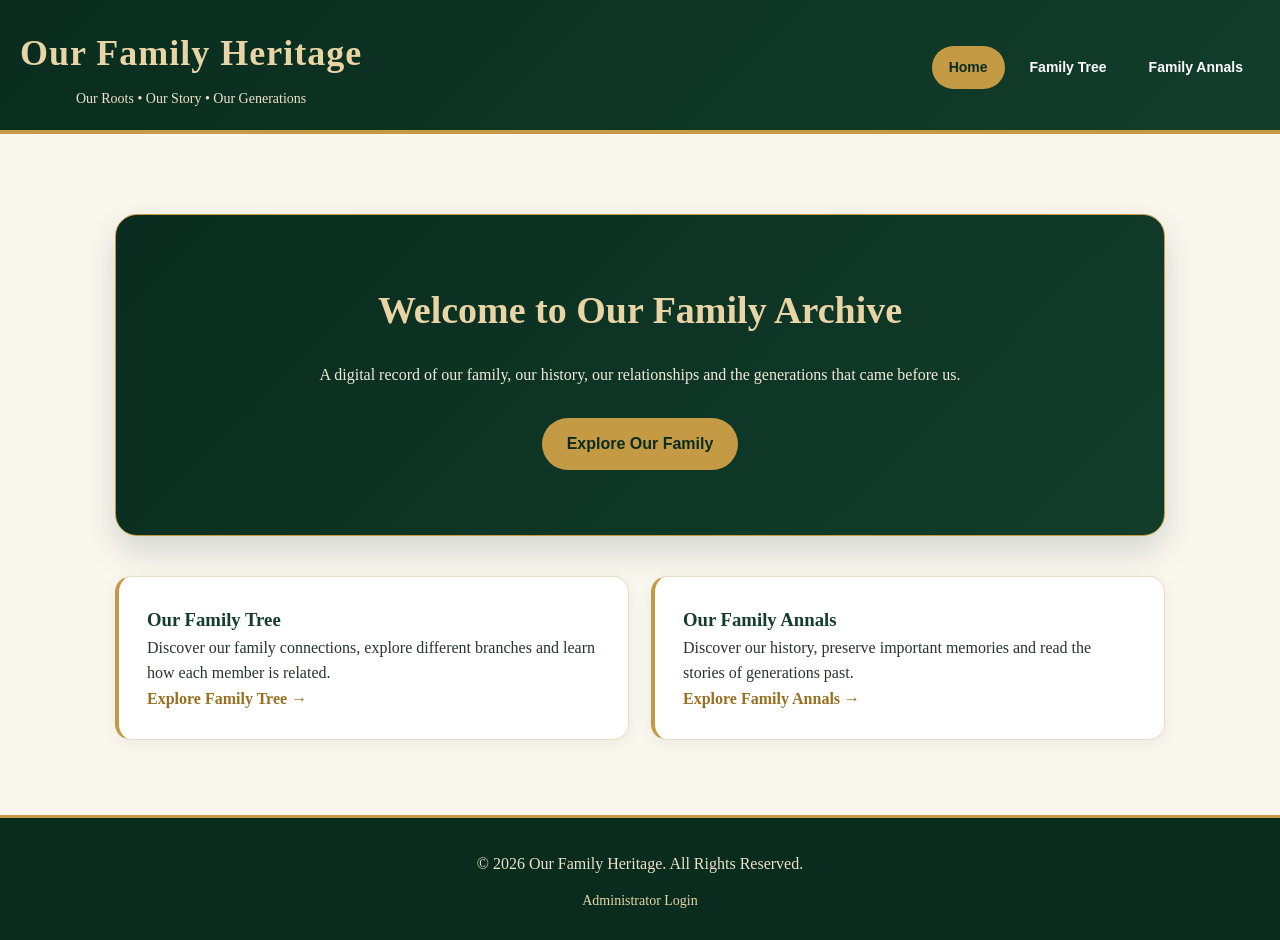
<file: index.html>
<!DOCTYPE html>
<html lang="en">

<head>
    <meta charset="UTF-8">
    <meta name="viewport" content="width=device-width, initial-scale=1.0">

    <title>Our Family Heritage</title>

<link rel="stylesheet" href="css/style.css">
</head>

<body>

    <!-- WEBSITE HEADER -->
    <header class="site-header">

        <div class="header-content">

            <div class="site-brand">
                <h1>Our Family Heritage</h1>
                <p>Our Roots • Our Story • Our Generations</p>
            </div>

            <!-- MAIN NAVIGATION -->
            <nav class="main-navigation">

                <a href="index.html" class="active">Home</a>

                <a href="family-tree.html">Family Tree</a>

                <a href="annals.html">Family Annals</a>

            </nav>

        </div>

    </header>


    <!-- MAIN CONTENT -->
    <main>

        <!-- WELCOME SECTION -->
        <section class="welcome">

            <h2>Welcome to Our Family Archive</h2>

            <p>
                A digital record of our family, our history,
                our relationships and the generations that came before us.
            </p>

            <a href="family-tree.html" class="explore-button">
                Explore Our Family
            </a>

        </section>


        <!-- WEBSITE SECTIONS -->
        <section class="home-sections">

            <div class="home-card">

                <h3>Our Family Tree</h3>

                <p>
                    Discover our family connections, explore different
                    branches and learn how each member is related.
                </p>

                <a href="family-tree.html">Explore Family Tree →</a>

            </div>


            <div class="home-card">

                <h3>Our Family Annals</h3>

                <p>
                    Discover our history, preserve important memories
                    and read the stories of generations past.
                </p>

                <a href="annals.html">Explore Family Annals →</a>

            </div>

        </section>

    </main>


    <!-- WEBSITE FOOTER -->
    <footer class="site-footer">

        <p>© 2026 Our Family Heritage. All Rights Reserved.</p>

        <a href="admin-login.html">Administrator Login</a>

    </footer>


</body>
</html>
</file>
<file: css/style.css>
*{
    box-sizing: border-box;
    margin: 0;
    padding: 0;
}

body {
    font-family: Arial, sans-serif;
    background: #f5f1e8;
    color: #2d241c;
}

header {
    background: #3b2f2f;
    color: white;
    text-align: center;
    padding: 40px 20px;
}

header h1 {
    font-size: 38px;
    margin-bottom: 10px;
}

header p {
    color: #e7c98b;
}

main {
    min-height: 70vh;
    padding: 40px 20px;
}

.welcome {
    max-width: 800px;
    margin: 40px auto;
    background: white;
    padding: 50px 30px;
    text-align: center;
    border-radius: 20px;
    box-shadow: 0 10px 30px rgba(0,0,0,0.12);
}

.welcome h2 {
    font-size: 30px;
    margin-bottom: 20px;
}

.welcome p {
    line-height: 1.7;
    margin-bottom: 30px;
}

button {
    background: #b8860b;
    color: white;
    border: none;
    padding: 14px 28px;
    border-radius: 30px;
    font-size: 16px;
    cursor: pointer;
}

button:hover {
    background: #8f6808;
}

footer {
    background: #3b2f2f;
    color: white;
    text-align: center;
    padding: 20px;
}
/* =========================================
   FAMILY TREE
========================================= */

.family-tree-section {
    max-width: 1400px;
    margin: 0 auto;
    text-align: center;
}

.tree-intro {
    max-width: 700px;
    margin: 10px auto 40px;
    line-height: 1.7;
}


/* Main tree */

.family-tree {
    width: 100%;
    padding: 20px;
}


/* Central couple */

.central-couple {
    display: flex;
    justify-content: center;
    align-items: center;
    gap: 20px;
    flex-wrap: wrap;
}


.marriage-symbol {
    font-size: 32px;
    padding: 10px;
}


/* Connector */

.main-connector {
    width: 3px;
    height: 50px;
    background: #b8860b;
    margin: 0 auto;
}


/* Generation title */

.generation-title {
    font-size: 25px;
    margin: 20px 0 30px;
    color: #3b2f2f;
}


/* Children */

.children-grid {
    display: grid;
    grid-template-columns:
        repeat(auto-fit, minmax(220px, 1fr));

    gap: 25px;

    max-width: 1200px;

    margin: 0 auto;
}


/* =========================================
   PREMIUM FAMILY MEMBER CARDS
========================================= */

.member-card {
    position: relative;
    box-sizing: border-box;

    width: 100%;
    padding: 22px 16px;

    background: linear-gradient(
        160deg,
        #ffffff 0%,
        #fbf8f0 100%
    );

    border: 1px solid #e7dcc3;
    border-radius: 20px;

    box-shadow:
        0 5px 15px rgba(45, 36, 28, 0.07),
        0 1px 3px rgba(45, 36, 28, 0.04);

    text-align: center;

    transition:
        transform 0.25s ease,
        box-shadow 0.25s ease,
        border-color 0.25s ease;

    cursor: pointer;
    overflow-wrap: anywhere;
}

.member-card:hover {
    transform: translateY(-4px);

    border-color: #b8860b;

    box-shadow:
        0 12px 28px rgba(45, 36, 28, 0.13),
        0 3px 8px rgba(184, 134, 11, 0.10);
}

.member-card:active {
    transform: scale(0.98);
}


/* =========================================
   MEMBER PHOTOGRAPHS
========================================= */

.member-photo {
    width: 100px;
    height: 100px;

    margin: 0 auto 16px;

    padding: 4px;
    box-sizing: border-box;

    border: 2px solid #c7a451;
    border-radius: 50%;

    overflow: hidden;

    background: #eee7d7;

    display: flex;
    align-items: center;
    justify-content: center;

    box-shadow:
        0 3px 10px rgba(45, 36, 28, 0.10);
}

.member-photo img {
    display: block;

    width: 100%;
    height: 100%;

    object-fit: cover;

    border-radius: 50%;
}

.member-photo-placeholder {
    display: flex;
    align-items: center;
    justify-content: center;

    width: 100%;
    height: 100%;

    border-radius: 50%;

    background: linear-gradient(
        145deg,
        #f4ead0,
        #e6d3a5
    );

    color: #75540a;

    font-size: 27px;
    font-weight: 700;
}


/* =========================================
   MEMBER INFORMATION
========================================= */

.member-info h4 {
    margin: 0 0 10px;

    color: #2d241c;

    font-size: 17px;
    font-weight: 700;
    line-height: 1.5;

    overflow-wrap: anywhere;
}

.member-relationship {
    margin: 0 0 12px;

    color: #746b5d;

    font-size: 12px;
    line-height: 1.6;
}

.member-status {
    display: inline-block;

    padding: 6px 13px;

    border: 1px solid #c7dfc9;
    border-radius: 30px;

    background: #edf7ee;
    color: #286b36;

    font-size: 11px;
    font-weight: 700;
    letter-spacing: 0.3px;
}


/* =========================================
   DECEASED FAMILY MEMBERS
========================================= */

.member-card.deceased {
    border-color: #d6cfc2;

    background: linear-gradient(
        160deg,
        #ffffff 0%,
        #f3f0e9 100%
    );
}

.member-card.deceased .member-status {
    background: #eeece8;
    color: #625c53;
    border-color: #d9d4ca;
}

.member-card.deceased .member-photo {
    border-color: #b7aa91;
}


/* =========================================
   DESCENDANT CARD ADJUSTMENTS
========================================= */

.grandchildren-container .member-card {
    padding: 18px 12px;
    border-radius: 16px;
}

.grandchildren-container .member-photo {
    width: 78px;
    height: 78px;

    margin-bottom: 12px;
}

.grandchildren-container .member-info h4 {
    font-size: 15px;
}

.grandchildren-container .member-relationship {
    font-size: 11px;
}


/* =========================================
   MOBILE FAMILY TREE
========================================= */

@media (max-width: 600px) {

    .family-tree {
        padding: 10px;
        box-sizing: border-box;
    }

    .central-couple {
        flex-direction: column;
        align-items: center;
        gap: 15px;
    }

    .marriage-symbol {
        font-size: 26px;
    }

    .children-grid {
        grid-template-columns: 1fr;
        gap: 18px;
    }

    .member-card {
        width: 100%;
        max-width: 320px;

        margin: 0 auto;
        padding: 20px 14px;

        border-radius: 18px;
    }

    .member-card:hover {
        transform: none;
    }

    .member-photo {
        width: 90px;
        height: 90px;
    }

    .member-info h4 {
        font-size: 16px;
    }

    .grandchildren-container {
        grid-template-columns:
            repeat(auto-fit, minmax(145px, 1fr));

        gap: 12px;
        padding-top: 16px;
    }

    .grandchildren-container .member-card {
        max-width: none;
        padding: 15px 10px;
    }

    .grandchildren-container .member-photo {
        width: 68px;
        height: 68px;
    }

    .grandchildren-container .member-info h4 {
        font-size: 14px;
    }
}


/* Respect visitors who prefer reduced animation. */
@media (prefers-reduced-motion: reduce) {

    .member-card {
        transition: none;
    }

    .member-card:hover,
    .member-card:active {
        transform: none;
    }
}
/* =========================================
   EXPANDABLE FAMILY BRANCHES
========================================= */

.child-wrapper {
    display: flex;
    flex-direction: column;
    align-items: center;
}


.expand-family-button {
    margin-top: 12px;

    background: #3b2f2f;

    color: white;

    border: none;

    padding: 9px 16px;

    border-radius: 20px;

    font-size: 13px;

    cursor: pointer;
}


.expand-family-button:hover {
    background: #8f6808;
}


/* =========================================
   RESPONSIVE FAMILY DESCENDANT BRANCHES
========================================= */

.grandchildren-container {
    display: grid;

    /* Arrange siblings side by side when space allows. */
    grid-template-columns:
        repeat(auto-fit, minmax(min(100%, 180px), 1fr));

    gap: 20px;

    width: 100%;
    max-width: 1100px;

    margin: 25px auto 0;
    padding: 25px 10px 10px;

    box-sizing: border-box;

    border-top: 2px solid #e7c98b;
    position: relative;
}

/* Keep each descendant branch neatly organized. */
.grandchildren-container > .child-wrapper {
    min-width: 0;
    width: 100%;
    box-sizing: border-box;
}

/* Prevent descendant cards from overflowing their columns. */
.grandchildren-container .member-card {
    width: 100%;
    min-width: 0;
    box-sizing: border-box;
}

/* Make the layout comfortable on mobile phones. */
@media (max-width: 600px) {
    .grandchildren-container {
        grid-template-columns:
            repeat(2, minmax(0, 1fr));

        gap: 12px;

        padding: 20px 4px 8px;
    }
}

/* Use one column on particularly narrow screens. */
@media (max-width: 340px) {
    .grandchildren-container {
        grid-template-columns: 1fr;
    }
}


.grandchildren-container .member-card {
    padding: 15px;
}


.grandchildren-container .member-photo {
    width: 75px;
    height: 75px;
}


.grandchildren-container .member-info h4 {
    font-size: 15px;
    }
/* =========================================
   MEMBER BIOGRAPHY POPUP
========================================= */

.member-modal {
    display: none;

    position: fixed;

    z-index: 9999;

    left: 0;
    top: 0;

    width: 100%;
    height: 100%;

    background: rgba(0, 0, 0, 0.75);

    padding: 20px;

    align-items: center;
    justify-content: center;
}


.member-modal-content {
    position: relative;

    background: #fff;

    width: 100%;
    max-width: 500px;

    max-height: 90vh;

    overflow-y: auto;

    border-radius: 25px;

    padding: 35px 25px;

    text-align: center;

    box-shadow:
        0 20px 60px rgba(0, 0, 0, 0.3);

    animation:
        memberModalOpen 0.3s ease;
}


@keyframes memberModalOpen {

    from {
        opacity: 0;
        transform: translateY(30px) scale(0.95);
    }

    to {
        opacity: 1;
        transform: translateY(0) scale(1);
    }

}


/* Close button */

.close-member-modal {

    position: absolute;

    top: 12px;
    right: 15px;

    width: 40px;
    height: 40px;

    border-radius: 50%;

    border: none;

    background: #3b2f2f;

    color: white;

    font-size: 28px;

    line-height: 1;

    cursor: pointer;
}


.close-member-modal:hover {
    background: #b8860b;
}


/* Modal photo */

.modal-member-photo {

    width: 150px;
    height: 150px;

    margin: 0 auto 20px;

    border-radius: 50%;

    overflow: hidden;

    background: #eee7d7;

    border: 5px solid #e7c98b;

    display: flex;

    align-items: center;

    justify-content: center;
}


.modal-member-photo img {

    width: 100%;
    height: 100%;

    object-fit: cover;
}


.modal-member-placeholder {

    font-size: 45px;

    font-weight: bold;

    color: #8f6808;
}


/* Modal name */

.modal-member-name {

    font-size: 28px;

    color: #2d241c;

    margin-bottom: 10px;
}


/* Modal relationship */

.modal-member-relationship {

    color: #8f6808;

    font-weight: bold;

    margin-bottom: 15px;
}


/* Modal status */

.modal-member-status {

    display: inline-block;

    padding: 7px 15px;

    border-radius: 20px;

    background: #e8f5e9;

    color: #2e7d32;

    font-size: 13px;

    margin-bottom: 20px;
}


.modal-member-status.deceased {

    background: #eee;

    color: #666;
}


/* Biography */

.modal-member-biography {

    text-align: left;

    line-height: 1.8;

    color: #444;

    border-top: 1px solid #eee;

    padding-top: 20px;

    margin-top: 10px;
}


.modal-member-biography-title {

    font-size: 18px;

    color: #3b2f2f;

    margin-bottom: 10px;
}


/* Mobile */

@media (max-width: 600px) {

    .member-modal {
        padding: 15px;
    }

    .member-modal-content {
        padding: 30px 20px;
        max-height: 92vh;
    }

    .modal-member-photo {
        width: 125px;
        height: 125px;
    }

    .modal-member-name {
        font-size: 23px;
    }

}
/* ================================= */
/* RELATIONSHIP MANAGEMENT */
/* ================================= */

.relationship-form {
    background: #f8f5ed;
    padding: 20px;
    border-radius: 15px;
    margin-top: 20px;
}

.relationship-form h3,
.relationship-list-section h3 {
    color: #3b2f2f;
    margin-bottom: 15px;
}

.relationship-form label {
    display: block;
    margin-top: 12px;
    margin-bottom: 6px;
    font-weight: bold;
}

.relationship-form select {
    width: 100%;
    padding: 12px;
    border: 1px solid #ddd;
    border-radius: 8px;
    background: white;
    font-size: 15px;
}

.relationship-list-section {
    margin-top: 25px;
}

/* Scrollable relationship list */

#relationshipsList {
    max-height: 420px;
    overflow-y: auto;
    padding: 5px;
    background: #f8f5ed;
    border-radius: 12px;
}

/* Individual relationship */

.relationship-row {
    display: flex;
    align-items: center;
    justify-content: space-between;
    gap: 15px;
    background: white;
    padding: 12px 15px;
    margin-bottom: 8px;
    border-radius: 10px;
    box-shadow: 0 2px 8px rgba(0,0,0,0.06);
}

.relationship-info {
    display: flex;
    align-items: center;
    flex-wrap: wrap;
    gap: 8px;
    font-size: 14px;
}

.relationship-info strong {
    color: #3b2f2f;
}

.relationship-info span {
    color: #b8860b;
    font-weight: bold;
}

.delete-relationship-button {
    flex-shrink: 0;
    padding: 7px 12px;
    font-size: 13px;
}


/* Mobile */

@media (max-width: 600px) {

    .relationship-row {
        align-items: flex-start;
        flex-direction: column;
    }

    .relationship-info {
        display: block;
        line-height: 1.7;
    }

    .delete-relationship-button {
        width: 100%;
    }

}
/* =========================================
   COMPACT FAMILY MEMBER LIST
   ========================================= */

#membersList {
    display: flex;
    flex-direction: column;
    gap: 10px;
    margin-top: 20px;
}


/* MEMBER ROW */

.member-card {
    display: flex;
    align-items: center;
    gap: 15px;

    background: white;

    padding: 10px 14px;

    border-radius: 12px;

    box-shadow: 0 2px 8px rgba(0, 0, 0, 0.06);

    transition: transform 0.2s ease,
                box-shadow 0.2s ease;
}


.member-card:hover {
    transform: translateY(-2px);

    box-shadow:
        0 5px 15px rgba(0, 0, 0, 0.10);
}


/* PHOTO */

.member-card-photo,
.member-card-initials {

    width: 55px;
    height: 55px;

    min-width: 55px;

    border-radius: 50%;

    object-fit: cover;

    display: flex;

    align-items: center;
    justify-content: center;

    background: #f5f1e8;

    color: #b8860b;

    font-size: 20px;

    font-weight: bold;
}


/* MEMBER INFORMATION */

.member-card-content {

    flex: 1;

    min-width: 0;
}


.member-card h3 {

    margin: 0 0 4px;

    color: #3b2f2f;

    font-size: 16px;

    white-space: nowrap;

    overflow: hidden;

    text-overflow: ellipsis;
}


.member-card-info {

    margin: 0;

    color: #777;

    font-size: 13px;

    line-height: 1.4;
}


/* STATUS */

.member-status {

    display: inline-block;

    padding: 3px 8px;

    border-radius: 20px;

    font-size: 11px;

    font-weight: bold;

    margin-top: 4px;

    background: #f5f1e8;

    color: #8f6808;
}


/* BUTTONS */

.member-card-actions {

    display: flex;

    gap: 6px;

    flex-shrink: 0;
}


.member-card-actions button {

    padding: 7px 11px;

    border-radius: 7px;

    font-size: 12px;

    margin: 0;
}


/* MOBILE */

@media (max-width: 600px) {

    .member-card {

        gap: 10px;

        padding: 9px 10px;

    }


    .member-card-photo,
    .member-card-initials {

        width: 48px;

        height: 48px;

        min-width: 48px;

        font-size: 17px;

    }


    .member-card h3 {

        font-size: 14px;

    }


    .member-card-info {

        font-size: 12px;

    }


    .member-card-actions {

        flex-direction: column;

        gap: 4px;

    }


    .member-card-actions button {

        padding: 5px 8px;

        font-size: 11px;

    }

}
/* ================================= */
/* COMPACT FAMILY MEMBERS LIST */
/* ================================= */

/* Scrollable members list */

#membersList {
    max-height: 420px;
    overflow-y: auto;
    padding: 5px;
    background: #f8f5ed;
    border-radius: 12px;
    display: flex;
    flex-direction: column;
    gap: 0;
}

/* Individual member row */

.member-card {
    display: flex;
    align-items: center;
    justify-content: space-between;
    gap: 15px;
    background: white;
    padding: 12px 15px;
    margin-bottom: 8px;
    border-radius: 10px;
    box-shadow: 0 2px 8px rgba(0,0,0,0.06);
}

/* Member information */

.member-card-content {
    flex: 1;
    min-width: 0;
}

.member-card h3 {
    color: #3b2f2f;
    font-size: 14px;
    margin: 0 0 5px;
}

.member-card-info {
    color: #666;
    font-size: 13px;
    line-height: 1.6;
    margin: 0;
}

/* Small member photo */

.member-card-photo,
.member-card-initials {
    width: 42px;
    height: 42px;
    min-width: 42px;
    border-radius: 50%;
    object-fit: cover;
}

.member-card-initials {
    display: flex;
    align-items: center;
    justify-content: center;
    background: #f5f1e8;
    color: #b8860b;
    font-size: 15px;
    font-weight: bold;
}

/* Edit and Delete buttons */

.member-card-actions {
    display: flex;
    align-items: center;
    gap: 6px;
    flex-shrink: 0;
}

.member-card-actions button {
    padding: 7px 10px;
    font-size: 12px;
    border-radius: 7px;
    margin: 0;
}

/* Mobile layout */

@media (max-width: 600px) {
    .member-card {
        gap: 8px;
        padding: 10px;
    }

    .member-card-photo,
    .member-card-initials {
        width: 36px;
        height: 36px;
        min-width: 36px;
    }

    .member-card h3 {
        font-size: 13px;
        overflow-wrap: anywhere;
    }

    .member-card-info {
        font-size: 12px;
    }

    .member-card-actions {
        flex-direction: column;
        align-items: stretch;
        gap: 4px;
    }

    .member-card-actions button {
        padding: 6px 8px;
        font-size: 11px;
    }
}
/* ================================= */
/* COMPACT ADMIN MEMBER LIST */
/* ================================= */

#membersList {
    max-height: 420px;
    overflow-y: auto;
    padding: 5px;
    background: #f8f5ed;
    border-radius: 12px;
}


/* MEMBER ROW */

.admin-member-row {
    display: flex;
    align-items: center;
    justify-content: space-between;
    gap: 15px;

    background: white;

    padding: 10px 15px;

    margin-bottom: 8px;

    border-radius: 10px;

    box-shadow: 0 2px 8px rgba(0,0,0,0.06);
}


/* PHOTO */

.admin-member-photo {
    flex-shrink: 0;
}


.admin-member-photo img,
.admin-member-placeholder {
    width: 48px;
    height: 48px;

    border-radius: 50%;

    object-fit: cover;
}


.admin-member-placeholder {
    display: flex;

    align-items: center;
    justify-content: center;

    background: #f5f1e8;

    color: #b8860b;

    font-weight: bold;

    font-size: 16px;
}


/* INFORMATION */

.admin-member-info {
    flex: 1;
    min-width: 0;
}


.admin-member-info h3 {
    margin: 0 0 3px;

    color: #3b2f2f;

    font-size: 15px;
}


.admin-member-info p {
    margin: 0;

    color: #777;

    font-size: 12px;
}


/* STATUS */

.admin-member-status {
    display: inline-block;

    margin-top: 3px;

    padding: 2px 7px;

    border-radius: 20px;

    background: #f5f1e8;

    color: #8f6808;

    font-size: 10px;

    font-weight: bold;
}


.admin-member-status.deceased {
    background: #eee;

    color: #777;
}


/* BUTTONS */

.admin-member-actions {
    display: flex;

    gap: 6px;

    flex-shrink: 0;
}


.admin-member-actions button {
    padding: 6px 10px;

    border-radius: 7px;

    font-size: 12px;
}


/* MOBILE */

@media (max-width: 600px) {

    .admin-member-row {
        gap: 8px;

        padding: 9px 10px;
    }


    .admin-member-photo img,
    .admin-member-placeholder {
        width: 40px;

        height: 40px;
    }


    .admin-member-info h3 {
        font-size: 13px;
    }


    .admin-member-info p {
        font-size: 11px;
    }


    .admin-member-actions {
        flex-direction: column;

        gap: 4px;
    }


    .admin-member-actions button {
        padding: 5px 8px;

        font-size: 11px;
    }

}
/* ================================= */
/* ADMIN MEMBER VIEW MODAL */
/* ================================= */

.admin-member-view-modal {
    position: fixed;

    top: 0;
    left: 0;

    width: 100%;
    height: 100%;

    background: rgba(0, 0, 0, 0.65);

    display: flex;

    align-items: center;
    justify-content: center;

    padding: 20px;

    z-index: 9999;

    overflow-y: auto;
}


/* POPUP CARD */

.admin-member-view-content {
    position: relative;

    width: 100%;
    max-width: 500px;

    max-height: 90vh;

    overflow-y: auto;

    background: white;

    border-radius: 20px;

    padding: 25px;

    text-align: center;

    box-shadow:
        0 15px 50px rgba(0, 0, 0, 0.25);

    animation:
        adminModalAppear 0.2s ease;
}


/* CLOSE BUTTON */

.admin-member-view-close {
    position: absolute;

    top: 10px;
    right: 12px;

    width: 38px;
    height: 38px;

    border-radius: 50%;

    border: none;

    background: #3b2f2f;

    color: white;

    font-size: 24px;

    line-height: 1;

    cursor: pointer;

    padding: 0;
}


/* PHOTO */

.admin-view-member-photo {
    width: 130px;
    height: 130px;

    border-radius: 50%;

    object-fit: cover;

    display: block;

    margin: 10px auto 15px;
}


.admin-view-member-placeholder {
    width: 130px;
    height: 130px;

    border-radius: 50%;

    background: #f5f1e8;

    color: #b8860b;

    display: flex;

    align-items: center;
    justify-content: center;

    margin: 10px auto 15px;

    font-size: 40px;

    font-weight: bold;
}


/* NAME */

.admin-member-view-content h2 {
    color: #3b2f2f;

    font-size: 24px;

    margin: 5px 0 10px;
}


/* STATUS */

.admin-member-view-status {
    display: inline-block;

    padding: 5px 12px;

    border-radius: 20px;

    background: #f5f1e8;

    color: #8f6808;

    font-size: 12px;

    font-weight: bold;

    margin-bottom: 15px;
}


/* DETAILS */

.admin-member-view-details {
    background: #f8f5ed;

    border-radius: 12px;

    padding: 15px;

    text-align: left;

    margin-top: 10px;
}


.admin-member-view-details p {
    margin: 8px 0;

    color: #555;

    font-size: 14px;

    line-height: 1.6;
}


.admin-member-view-details strong {
    color: #3b2f2f;
}


/* BIOGRAPHY */

.admin-member-biography {
    margin-top: 15px;

    padding-top: 15px;

    border-top: 1px solid #ddd;
}


.admin-member-biography strong {
    display: block;

    margin-bottom: 6px;

    color: #3b2f2f;
}


/* ANIMATION */

@keyframes adminModalAppear {

    from {
        opacity: 0;
        transform: translateY(15px) scale(0.97);
    }

    to {
        opacity: 1;
        transform: translateY(0) scale(1);
    }

}


/* MOBILE */

@media (max-width: 600px) {

    .admin-member-view-modal {
        padding: 12px;
    }

    .admin-member-view-content {
        padding: 20px 15px;

        max-height: 92vh;
    }

    .admin-view-member-photo,
    .admin-view-member-placeholder {
        width: 105px;
        height: 105px;
    }

    .admin-member-view-content h2 {
        font-size: 20px;
    }

    }
/* ================================= */
/* FULLSCREEN MEMBER PHOTO */
/* ================================= */

.admin-photo-fullscreen {
    position: fixed;

    top: 0;
    left: 0;

    width: 100%;
    height: 100%;

    background: rgba(0, 0, 0, 0.92);

    display: flex;

    align-items: center;
    justify-content: center;

    padding: 20px;

    z-index: 10000;

    cursor: pointer;
}

.admin-photo-fullscreen img {
    max-width: 95%;
    max-height: 90vh;

    width: auto;
    height: auto;

    object-fit: contain;

    border-radius: 12px;

    box-shadow:
        0 10px 40px rgba(0, 0, 0, 0.5);
}
/* ================================= */
/* FAMILY RELATIONSHIP INFO */
/* ================================= */

.member-family-info {
    background: white;

    border-radius: 10px;

    padding: 10px 12px;

    margin-bottom: 12px;

    border-left: 4px solid #b8860b;
}

.member-family-info strong {
    display: block;

    color: #3b2f2f;

    font-size: 14px;

    margin-bottom: 6px;
}

.member-family-info p {
    margin: 4px 0;

    color: #555;

    font-size: 13px;
}
/* ================================= */
/* CLICKABLE FAMILY MEMBERS */
/* ================================= */

.member-family-link {
    display: block;
    width: 100%;
    padding: 7px 9px;
    margin: 3px 0;
    border: none;
    background: #f8f5ed;
    color: #8f6808;
    text-align: left;
    border-radius: 7px;
    font-size: 13px;
    cursor: pointer;
}

.member-family-link:hover {
    background: #f5f1e8;
}
/* ================================= */
/* HOW AM I RELATED BUTTON */
/* ================================= */

.find-relationship-button {
    display: block;
    width: 100%;
    margin-bottom: 15px;
    padding: 11px 15px;
    border: none;
    border-radius: 10px;
    background: #3b2f2f;
    color: white;
    font-size: 14px;
    font-weight: bold;
    cursor: pointer;
}

.find-relationship-button:hover {
    background: #8f6808;
}
/* ================================= */
/* FAMILY RELATIONSHIP RESULT */
/* ================================= */

.relationship-result-modal {
    position: fixed;
    inset: 0;
    background: rgba(0, 0, 0, 0.65);
    display: flex;
    align-items: center;
    justify-content: center;
    padding: 20px;
    z-index: 10001;
}

.relationship-result-card {
    position: relative;
    width: 100%;
    max-width: 500px;
    max-height: 90vh;
    overflow-y: auto;
    background: white;
    border-radius: 20px;
    padding: 30px 20px;
    text-align: center;
    box-shadow: 0 15px 50px rgba(0, 0, 0, 0.25);
    animation: relationshipAppear 0.25s ease;
}

.relationship-result-close {
    position: absolute;
    top: 10px;
    right: 12px;
    width: 38px;
    height: 38px;
    border: none;
    border-radius: 50%;
    background: #3b2f2f;
    color: white;
    font-size: 24px;
    cursor: pointer;
}

.relationship-result-card h2 {
    color: #3b2f2f;
    margin-bottom: 10px;
}

.relationship-result-intro {
    color: #777;
    margin-bottom: 5px;
}

.relationship-result-card h3 {
    color: #b8860b;
    margin-bottom: 20px;
}

.relationship-path {
    background: #f8f5ed;
    border-radius: 14px;
    padding: 18px;
    text-align: left;
    line-height: 1.8;
}

@keyframes relationshipAppear {
    from {
        opacity: 0;
        transform: scale(0.96) translateY(10px);
    }

    to {
        opacity: 1;
        transform: scale(1) translateY(0);
    }
}

@media (max-width: 600px) {

    .relationship-result-modal {
        padding: 12px;
    }

    .relationship-result-card {
        padding: 25px 15px;
        max-height: 92vh;
    }

    .relationship-result-card h2 {
        font-size: 20px;
    }
}
.relationship-path-person {
    display: flex;
    align-items: center;
    gap: 10px;
    background: white;
    padding: 10px 12px;
    margin-bottom: 8px;
    border-radius: 10px;
    border-left: 4px solid #b8860b;
}

.relationship-path-label {
    min-width: 70px;
    padding: 4px 8px;
    border-radius: 20px;
    background: #f5f1e8;
    color: #8f6808;
    font-size: 11px;
    font-weight: bold;
    text-align: center;
}

.relationship-path-person strong {
    color: #3b2f2f;
    font-size: 14px;
}
/* =========================================
   FAMILY TREE — ENHANCED HERITAGE DESIGN
   ========================================= */

/* Main tree area */

.family-tree {
    position: relative;
    padding: 35px 20px 50px;
    max-width: 1400px;
    margin: 0 auto;
}


/* =========================================
   FOUNDING COUPLE
   ========================================= */

.family-tree .central-couple {
    position: relative;
    display: flex;
    align-items: center;
    justify-content: center;
    gap: 25px;
    flex-wrap: wrap;
    padding: 25px;
    margin-bottom: 15px;
}


/* Decorative line behind couple */

.family-tree .central-couple::before {
    content: "";
    position: absolute;
    width: 300px;
    height: 2px;
    background: #e7c98b;
    top: 50%;
    left: 50%;
    transform: translate(-50%, -50%);
    z-index: 0;
}


/* Keep cards above decorative line */

.family-tree .central-couple .member-card,
.family-tree .marriage-symbol {
    position: relative;
    z-index: 1;
}


/* Marriage symbol */

.family-tree .marriage-symbol {
    width: 58px;
    height: 58px;
    display: flex;
    align-items: center;
    justify-content: center;

    background: white;
    border: 3px solid #e7c98b;
    border-radius: 50%;

    font-size: 25px;

    box-shadow:
        0 6px 18px rgba(0, 0, 0, 0.12);
}


/* =========================================
   TREE MEMBER CARDS
   Scoped specifically to Family Tree
   ========================================= */

.family-tree .member-card {
    display: block;
    width: 100%;

    background:
        linear-gradient(
            145deg,
            #ffffff,
            #fbf8f0
        );

    border: 2px solid #eadfc9;

    border-radius: 20px;

    padding: 20px 15px;

    box-shadow:
        0 8px 25px rgba(59, 47, 47, 0.10);

    text-align: center;

    transition:
        transform 0.25s ease,
        box-shadow 0.25s ease,
        border-color 0.25s ease;
}


.family-tree .member-card:hover {
    transform: translateY(-7px);

    border-color: #b8860b;

    box-shadow:
        0 15px 35px rgba(59, 47, 47, 0.18);
}


/* =========================================
   PHOTOS
   ========================================= */

.family-tree .member-photo {
    width: 105px;
    height: 105px;

    margin: 0 auto 14px;

    border-radius: 50%;

    overflow: hidden;

    border: 4px solid #e7c98b;

    background: #f5f1e8;

    box-shadow:
        0 5px 15px rgba(0, 0, 0, 0.12);
}


.family-tree .member-photo img {
    width: 100%;
    height: 100%;
    object-fit: cover;
}


.family-tree .member-photo-placeholder {
    width: 100%;
    height: 100%;

    display: flex;
    align-items: center;
    justify-content: center;

    font-size: 30px;
    font-weight: bold;

    color: #8f6808;
}


/* =========================================
   MEMBER INFORMATION
   ========================================= */

.family-tree .member-info h4 {
    color: #3b2f2f;

    font-size: 17px;

    line-height: 1.35;

    margin-bottom: 8px;
}


.family-tree .member-relationship {
    color: #8f6808;

    font-size: 12px;

    line-height: 1.5;

    margin-bottom: 8px;
}


.family-tree .member-status {
    display: inline-block;

    padding: 5px 12px;

    border-radius: 20px;

    background: #e8f5e9;

    color: #2e7d32;

    font-size: 11px;

    font-weight: bold;
}


/* =========================================
   DECEASED MEMBERS
   ========================================= */

.family-tree .member-card.deceased {
    border-color: #d2c9ba;

    background:
        linear-gradient(
            145deg,
            #ffffff,
            #f1eee8
        );
}


.family-tree .member-card.deceased .member-photo {
    filter: grayscale(55%);

    border-color: #c8c0b4;
}


.family-tree .member-card.deceased .member-status {
    background: #e9e7e4;

    color: #666;
}


/* =========================================
   CONNECTOR FROM COUPLE TO CHILDREN
   ========================================= */

.family-tree .main-connector {
    position: relative;

    width: 3px;
    height: 55px;

    background:
        linear-gradient(
            to bottom,
            #e7c98b,
            #b8860b
        );

    margin: 0 auto 20px;

    border-radius: 5px;
}


/* =========================================
   GENERATION TITLE
   ========================================= */

.family-tree .generation-title {
    display: inline-block;

    position: relative;

    padding: 10px 25px;

    margin: 5px 0 35px;

    background: #3b2f2f;

    color: white;

    border-radius: 30px;

    font-size: 20px;

    box-shadow:
        0 6px 18px rgba(59, 47, 47, 0.15);
}


/* =========================================
   CHILDREN BRANCHES
   ========================================= */

.family-tree .children-grid {
    position: relative;

    display: grid;

    grid-template-columns:
        repeat(auto-fit, minmax(220px, 1fr));

    gap: 45px 25px;

    max-width: 1250px;

    margin: 0 auto;
}


/* Vertical branch above each child */

.family-tree .child-wrapper {
    position: relative;

    padding-top: 25px;
}


/* Connector leading into child */

.family-tree .child-wrapper::before {
    content: "";

    position: absolute;

    top: 0;
    left: 50%;

    width: 2px;
    height: 25px;

    background: #e7c98b;

    transform: translateX(-50%);
}


/* =========================================
   EXPAND CHILDREN BUTTON
   ========================================= */

.family-tree .expand-family-button {
    margin-top: 14px;

    background: #3b2f2f;

    color: white;

    border: 2px solid #b8860b;

    padding: 9px 17px;

    border-radius: 25px;

    font-size: 12px;

    font-weight: bold;

    transition:
        background 0.2s ease,
        transform 0.2s ease;
}


.family-tree .expand-family-button:hover {
    background: #8f6808;

    transform: translateY(-2px);
}


/* =========================================
   GRANDCHILDREN
   ========================================= */

.family-tree .grandchildren-container {
    width: 100%;

    margin-top: 20px;

    padding: 20px 10px 5px;

    border-top:
        2px dashed #e7c98b;

    background:
        rgba(248, 245, 237, 0.7);

    border-radius: 12px;

    display: grid;

    grid-template-columns:
        repeat(auto-fit, minmax(165px, 1fr));

    gap: 15px;
}


/* Grandchild cards */

.family-tree
.grandchildren-container
.member-card {

    padding: 15px;

    border-radius: 16px;

    box-shadow:
        0 5px 15px rgba(0, 0, 0, 0.08);
}


.family-tree
.grandchildren-container
.member-photo {

    width: 72px;
    height: 72px;

    border-width: 3px;
}


.family-tree
.grandchildren-container
.member-info h4 {

    font-size: 14px;

}


/* =========================================
   FAMILY TREE MOBILE DESIGN
   ========================================= */

@media (max-width: 600px) {

    .family-tree {
        padding: 20px 8px 35px;
    }


    .family-tree .central-couple {
        flex-direction: column;

        gap: 15px;

        padding: 10px;
    }


    .family-tree .central-couple::before {
        width: 2px;
        height: 170px;

        top: 50%;
        left: 50%;

        transform:
            translate(-50%, -50%);
    }


    .family-tree .marriage-symbol {
        width: 50px;
        height: 50px;

        font-size: 21px;
    }


    .family-tree .children-grid {
        grid-template-columns: 1fr;

        gap: 35px;

        max-width: 360px;
    }


    .family-tree .child-wrapper {
        padding-top: 20px;
    }


    .family-tree .member-card {
        max-width: 340px;

        margin: 0 auto;
    }


    .family-tree .member-photo {
        width: 90px;
        height: 90px;
    }


    .family-tree .generation-title {
        font-size: 17px;

        padding: 9px 18px;

        margin-bottom: 25px;
    }


    .family-tree .grandchildren-container {
        grid-template-columns: 1fr 1fr;

        gap: 10px;

        padding: 15px 8px;
    }


    .family-tree
    .grandchildren-container
    .member-card {

        padding: 12px 7px;
    }


    .family-tree
    .grandchildren-container
    .member-photo {

        width: 62px;
        height: 62px;
    }


    .family-tree
    .grandchildren-container
    .member-info h4 {

        font-size: 12px;

    }


    .family-tree
    .grandchildren-container
    .member-relationship {

        font-size: 10px;

    }

}


/* =========================================
   VERY SMALL PHONES
   ========================================= */

@media (max-width: 380px) {

    .family-tree
    .grandchildren-container {

        grid-template-columns: 1fr;
    }

}
/* =========================================
   FAMILY TREE — FAMILY BRANCH LEGEND
   ========================================= */

.family-branch-legend {
    display: flex;
    justify-content: center;
    align-items: center;
    flex-wrap: wrap;
    gap: 12px;
    margin: 25px auto 35px;
    padding: 15px 20px;

    max-width: 700px;

    background: #fffdf8;
    border: 1px solid #eadfc9;
    border-radius: 18px;

    box-shadow:
        0 6px 20px rgba(59, 47, 47, 0.08);
}

.family-branch-legend-title {
    width: 100%;
    text-align: center;

    font-size: 15px;
    font-weight: bold;

    color: #3b2f2f;

    margin-bottom: 5px;
}

.family-branch-item {
    display: flex;
    align-items: center;
    gap: 7px;

    padding: 7px 12px;

    border-radius: 20px;

    font-size: 12px;
    font-weight: bold;
}

.family-branch-main {
    background: #f5ead0;
    color: #7a5a0a;
}

.family-branch-previous {
    background: #eeeae4;
    color: #66605a;
}

.family-branch-dot {
    width: 11px;
    height: 11px;

    border-radius: 50%;

    display: inline-block;
}

.family-branch-main .family-branch-dot {
    background: #b8860b;
}

.family-branch-previous .family-branch-dot {
    background: #888;
}


/* Mobile */

@media (max-width: 600px) {

    .family-branch-legend {
        margin: 20px 10px 25px;
        padding: 13px 10px;
    }

    .family-branch-item {
        font-size: 11px;
        padding: 6px 10px;
    }

}
/* =========================================
   FAMILY BRANCH LABEL
   ========================================= */

.family-tree .member-branch {
    display: inline-block;

    margin-bottom: 8px;
    padding: 5px 10px;

    border-radius: 15px;

    background: #f5ead0;
    color: #7a5a0a;

    font-size: 10px;
    font-weight: bold;
}
/* =========================================
   RECURSIVE MULTI-GENERATION FAMILY TREE
   ========================================= */

.recursive-family-tree {
    width: 100%;
    max-width: 1400px;
    margin: 0 auto;
}


/* =========================================
   GENERATION BRANCH
   ========================================= */

.generation-branch {
    position: relative;

    display: flex;
    flex-direction: column;
    align-items: center;

    margin-bottom: 35px;
}


/* =========================================
   GENERATION CONNECTOR
   ========================================= */

.generation-connector {
    width: 3px;
    height: 40px;

    margin: 5px auto 10px;

    background:
        linear-gradient(
            to bottom,
            #e7c98b,
            #b8860b
        );

    border-radius: 5px;
}


/* =========================================
   GENERATION LABEL
   ========================================= */

.generation-subtitle {
    display: inline-block;

    margin: 5px auto 20px;

    padding: 7px 18px;

    background: #3b2f2f;
    color: white;

    border-radius: 20px;

    font-size: 13px;
    font-weight: bold;

    box-shadow:
        0 5px 15px rgba(59, 47, 47, 0.12);
}


/* =========================================
   CHILDREN OF EACH GENERATION
   ========================================= */

.generation-children {
    position: relative;

    width: 100%;

    display: grid;

    grid-template-columns:
        repeat(auto-fit, minmax(210px, 1fr));

    gap: 35px 22px;

    max-width: 1250px;

    margin: 0 auto;
}


/* =========================================
   CHILD CONNECTION
   ========================================= */

.generation-children
.generation-branch {
    position: relative;

    padding-top: 25px;
}


/* Vertical connector entering each child */

.generation-children
.generation-branch::before {

    content: "";

    position: absolute;

    top: 0;
    left: 50%;

    width: 2px;
    height: 25px;

    background: #e7c98b;

    transform:
        translateX(-50%);
}


/* =========================================
   RECURSIVE MEMBER CARD
   ========================================= */

.recursive-family-tree
.member-card {

    width: 100%;
    max-width: 270px;

    margin: 0 auto;
}


/* =========================================
   DEEP GENERATIONS
   ========================================= */

.generation-children
.generation-children {

    margin-top: 10px;
}


/* Slightly smaller cards for deeper levels */

.generation-children
.generation-children
.member-card {

    max-width: 230px;
}


/* =========================================
   MOBILE FAMILY TREE
   ========================================= */

@media (max-width: 700px) {

    .recursive-family-tree {
        padding: 0 8px;
    }


    .generation-children {

        grid-template-columns: 1fr;

        gap: 25px;

        max-width: 360px;
    }


    .generation-children
    .generation-branch {

        padding-top: 22px;
    }


    .generation-children
    .generation-branch::before {

        height: 22px;
    }


    .generation-subtitle {

        font-size: 12px;

        padding: 6px 15px;
    }


    .recursive-family-tree
    .member-card {

        max-width: 330px;
    }

}


/* =========================================
   VERY SMALL PHONES
   ========================================= */

@media (max-width: 380px) {

    .generation-subtitle {

        font-size: 11px;

    }


    .recursive-family-tree
    .member-card {

        max-width: 300px;

    }

}
/* =========================================
   COLLAPSIBLE FAMILY DESCENDANTS
   ========================================= */

.collapsible-descendants {
    width: 100%;
    margin-top: 18px;
    padding-top: 18px;

    border-top: 2px dashed #e7c98b;
}


/* =========================================
   SHOW DESCENDANTS BUTTON
   ========================================= */

.show-descendants-button {
    display: block;

    margin: 15px auto 5px;

    padding: 10px 20px;

    border: 2px solid #b8860b;
    border-radius: 30px;

    background:
        linear-gradient(
            135deg,
            #3b2f2f,
            #5a4545
        );

    color: white;

    font-size: 12px;
    font-weight: bold;

    cursor: pointer;

    box-shadow:
        0 6px 16px rgba(59, 47, 47, 0.15);

    transition:
        transform 0.25s ease,
        box-shadow 0.25s ease,
        background 0.25s ease;
}


.show-descendants-button:hover {

    transform: translateY(-3px);

    background:
        linear-gradient(
            135deg,
            #8f6808,
            #b8860b
        );

    box-shadow:
        0 10px 22px rgba(59, 47, 47, 0.20);
}


.show-descendants-button:active {

    transform:
        scale(0.96);

}


/* =========================================
   DESCENDANT AREA
   ========================================= */

.collapsible-descendants
.generation-children {

    animation:
        familyReveal 0.45s ease;

}


/* =========================================
   BEAUTIFUL REVEAL
   ========================================= */

@keyframes familyReveal {

    from {

        opacity: 0;

        transform:
            translateY(-18px)
            scale(0.97);

    }

    to {

        opacity: 1;

        transform:
            translateY(0)
            scale(1);

    }

}


/* =========================================
   MOBILE
   ========================================= */

@media (max-width: 600px) {

    .show-descendants-button {

        font-size: 11px;

        padding:
            9px 16px;

    }


    .collapsible-descendants {

        margin-top: 14px;

        padding-top: 14px;

    }

}
/* =========================================
   BEAUTIFUL FIRST-GENERATION FAMILY TREE
   ========================================= */

.recursive-family-tree {
    position: relative;
    width: 100%;
    max-width: 1400px;
    margin: 0 auto;
    padding: 20px 10px 40px;
}

/* Horizontal family line above the 10 children */
.recursive-family-tree::before {
    content: "";
    position: absolute;
    top: 0;
    left: 8%;
    right: 8%;
    height: 3px;
    background: linear-gradient(
        to right,
        transparent,
        #b8860b,
        #e7c98b,
        #b8860b,
        transparent
    );
    border-radius: 10px;
}

/* First-generation children */
.recursive-family-tree > .generation-branch {
    position: relative;
}

/* Vertical connector from main family line */
.recursive-family-tree > .generation-branch::before {
    content: "";
    position: absolute;
    top: -20px;
    left: 50%;
    width: 3px;
    height: 20px;
    background: #b8860b;
    transform: translateX(-50%);
    border-radius: 5px;
}

/* Keep the 10 children beautifully arranged */
.recursive-family-tree {
    display: grid;
    grid-template-columns: repeat(
        auto-fit,
        minmax(210px, 1fr)
    );
    gap: 45px 25px;
}

/* Make first-generation cards elegant */
.recursive-family-tree > .generation-branch > .member-card {
    position: relative;
    z-index: 2;
    transition:
        transform 0.3s ease,
        box-shadow 0.3s ease;
}

/* Gentle hover effect */
.recursive-family-tree > .generation-branch > .member-card:hover {
    transform: translateY(-6px);
}

/* Keep descendant controls below the card */
.recursive-family-tree
> .generation-branch
> .show-descendants-button {
    position: relative;
    z-index: 3;
}


/* =========================================
   MOBILE FAMILY TREE
   ========================================= */

@media (max-width: 700px) {

    .recursive-family-tree {
        grid-template-columns: 1fr;
        gap: 35px;
        padding: 20px 10px 30px;
    }

    .recursive-family-tree::before {
        left: 50%;
        right: auto;
        width: 3px;
        height: 100%;
        background: linear-gradient(
            to bottom,
            transparent,
            #b8860b,
            #e7c98b,
            #b8860b,
            transparent
        );
        transform: translateX(-50%);
    }

    .recursive-family-tree
    > .generation-branch::before {
        display: none;
    }

    .recursive-family-tree
    > .generation-branch {
        z-index: 2;
    }

}
/* =========================================
   FIRST GENERATION — MAIN FAMILY BRANCHES
   ========================================= */

.recursive-family-tree > .generation-branch {
    position: relative;
    padding: 12px;
    border-radius: 24px;
    background: linear-gradient(
        145deg,
        rgba(255, 253, 248, 0.95),
        rgba(247, 239, 220, 0.85)
    );
    border: 1px solid rgba(184, 134, 11, 0.18);
    box-shadow:
        0 8px 25px rgba(59, 47, 47, 0.08),
        inset 0 1px 0 rgba(255, 255, 255, 0.8);
    transition:
        transform 0.3s ease,
        box-shadow 0.3s ease,
        border-color 0.3s ease;
}

/* Elegant hover effect */

.recursive-family-tree > .generation-branch:hover {
    transform: translateY(-5px);
    border-color: rgba(184, 134, 11, 0.45);
    box-shadow:
        0 14px 32px rgba(59, 47, 47, 0.14),
        0 0 0 2px rgba(184, 134, 11, 0.06);
}


/* Small branch indicator */

.recursive-family-tree
> .generation-branch::after {
    content: "🌿";
    position: absolute;
    top: 8px;
    right: 10px;
    font-size: 18px;
    opacity: 0.65;
}


/* Keep member card clean inside branch */

.recursive-family-tree
> .generation-branch
> .member-card {
    border: none;
    box-shadow: none;
    background: transparent;
}


/* Explore button */

.recursive-family-tree
> .generation-branch
> .show-descendants-button {
    margin-top: 12px;
    width: calc(100% - 10px);
    max-width: 230px;
    border-radius: 25px;
    font-size: 11px;
    letter-spacing: 0.2px;
}


/* =========================================
   MOBILE
   ========================================= */

@media (max-width: 700px) {

    .recursive-family-tree
    > .generation-branch {
        width: 100%;
        max-width: 350px;
        margin-left: auto;
        margin-right: auto;
    }

    .recursive-family-tree
    > .generation-branch::after {
        top: 10px;
        right: 14px;
    }

}
/* =========================================
   SMOOTH DESCENDANT REVEAL
   ========================================= */

.collapsible-descendants {
    overflow: hidden;
    transform-origin: top center;
}

/* When descendants are displayed */

.collapsible-descendants[style*="display: block"] {
    animation: descendantsReveal 0.5s ease-out;
}

@keyframes descendantsReveal {

    0% {
        opacity: 0;
        transform: translateY(-15px);
    }

    60% {
        opacity: 0.75;
        transform: translateY(4px);
    }

    100% {
        opacity: 1;
        transform: translateY(0);
    }

}


/* =========================================
   DESCENDANT BRANCHES
   ========================================= */

.collapsible-descendants
.generation-branch {
    animation: branchAppear 0.45s ease-out;
}

@keyframes branchAppear {

    from {
        opacity: 0;
        transform: translateY(-10px) scale(0.97);
    }

    to {
        opacity: 1;
        transform: translateY(0) scale(1);
    }

}


/* =========================================
   MOBILE
   ========================================= */

@media (max-width: 700px) {

    .collapsible-descendants {
        margin-top: 12px;
        padding-top: 12px;
    }

}
/* =========================================
   GENERATION GUIDE
   ========================================= */

.generation-guide {
    width: calc(100% - 30px);
    max-width: 1050px;
    margin: 25px auto 35px;
    padding: 22px 20px;
    background: linear-gradient(
        145deg,
        #fffdf8,
        #f8f0df
    );
    border: 1px solid rgba(184, 134, 11, 0.20);
    border-radius: 22px;
    box-shadow:
        0 8px 25px rgba(59, 47, 47, 0.07);
    text-align: center;
}

.generation-guide-title {
    font-size: 17px;
    font-weight: bold;
    color: #3b2f2f;
    margin-bottom: 18px;
}

.generation-guide-steps {
    display: flex;
    justify-content: center;
    align-items: center;
    flex-wrap: wrap;
    gap: 10px;
}

.generation-guide-step {
    display: flex;
    align-items: center;
    gap: 7px;
    padding: 9px 14px;
    background: white;
    border: 1px solid #eadfc9;
    border-radius: 30px;
    color: #5a4545;
    font-size: 12px;
    font-weight: bold;
    box-shadow: 0 4px 10px rgba(59, 47, 47, 0.05);
}

.generation-guide-icon {
    font-size: 16px;
}

.generation-guide-arrow {
    color: #b8860b;
    font-size: 18px;
    font-weight: bold;
}

.generation-guide-note {
    margin: 17px 0 0;
    color: #77706a;
    font-size: 12px;
    line-height: 1.6;
}


/* =========================================
   MOBILE GENERATION GUIDE
   ========================================= */

@media (max-width: 700px) {

    .generation-guide {
        width: calc(100% - 20px);
        padding: 18px 12px;
        margin: 20px auto 28px;
    }

    .generation-guide-title {
        font-size: 15px;
    }

    .generation-guide-steps {
        flex-direction: column;
        gap: 8px;
    }

    .generation-guide-arrow {
        transform: rotate(90deg);
        font-size: 16px;
    }

    .generation-guide-step {
        font-size: 11px;
        padding: 8px 13px;
    }

    .generation-guide-note {
        font-size: 11px;
    }

}
/* =========================================
   HOW AM I RELATED?
   ========================================= */

.relationship-explorer {
    width: calc(100% - 30px);
    max-width: 900px;
    margin: 35px auto 45px;
    padding: 30px 25px;
    text-align: center;
    background: linear-gradient(
        145deg,
        #fffdf8,
        #f7eedc
    );
    border: 1px solid rgba(184, 134, 11, 0.20);
    border-radius: 28px;
    box-shadow:
        0 12px 35px rgba(59, 47, 47, 0.09);
}

.relationship-explorer-icon {
    width: 55px;
    height: 55px;
    margin: 0 auto 12px;
    display: flex;
    align-items: center;
    justify-content: center;
    background: #3b2f2f;
    border: 3px solid #e7c98b;
    border-radius: 50%;
    font-size: 24px;
    box-shadow:
        0 6px 18px rgba(59, 47, 47, 0.15);
}

.relationship-explorer h2 {
    margin: 0;
    color: #3b2f2f;
    font-size: 24px;
}

.relationship-explorer-intro {
    margin: 8px 0 25px;
    color: #77706a;
    font-size: 13px;
}

.relationship-form {
    display: grid;
    grid-template-columns: 1fr 1fr;
    gap: 18px;
    max-width: 750px;
    margin: 0 auto;
}

.relationship-field {
    text-align: left;
}

.relationship-field label {
    display: block;
    margin-bottom: 7px;
    color: #5a4545;
    font-size: 12px;
    font-weight: bold;
}

.relationship-field select {
    width: 100%;
    padding: 12px 14px;
    border: 1px solid #dfd1b8;
    border-radius: 14px;
    background: white;
    color: #3b2f2f;
    font-size: 13px;
    outline: none;
    cursor: pointer;
    transition:
        border-color 0.25s ease,
        box-shadow 0.25s ease;
}

.relationship-field select:focus {
    border-color: #b8860b;
    box-shadow:
        0 0 0 3px rgba(184, 134, 11, 0.10);
}

.find-relationship-button {
    grid-column: 1 / -1;
    justify-self: center;
    margin-top: 5px;
    padding: 12px 28px;
    border: 2px solid #b8860b;
    border-radius: 30px;
    background: linear-gradient(
        135deg,
        #3b2f2f,
        #5a4545
    );
    color: white;
    font-size: 13px;
    font-weight: bold;
    cursor: pointer;
    box-shadow:
        0 7px 18px rgba(59, 47, 47, 0.15);
    transition:
        transform 0.25s ease,
        box-shadow 0.25s ease,
        background 0.25s ease;
}

.find-relationship-button:hover {
    transform: translateY(-3px);
    background: linear-gradient(
        135deg,
        #8f6808,
        #b8860b
    );
    box-shadow:
        0 11px 25px rgba(59, 47, 47, 0.20);
}

.find-relationship-button:active {
    transform: scale(0.96);
}


/* =========================================
   RELATIONSHIP RESULT
   ========================================= */

.relationship-result {
    max-width: 750px;
    margin: 25px auto 0;
}

.relationship-result:empty {
    display: none;
}


/* =========================================
   MOBILE
   ========================================= */

@media (max-width: 700px) {

    .relationship-explorer {
        width: calc(100% - 20px);
        padding: 25px 15px;
        border-radius: 22px;
    }

    .relationship-explorer h2 {
        font-size: 21px;
    }

    .relationship-form {
        grid-template-columns: 1fr;
        gap: 15px;
    }

    .find-relationship-button {
        grid-column: auto;
        width: 100%;
    }

}
/* =========================================
   HOW AM I RELATED — RESULT
========================================= */

.relationship-message {
    padding: 16px 18px;
    border-radius: 16px;
    background: #fffdf8;
    border: 1px solid #eadfc9;
    color: #5a4545;
    font-size: 13px;
    line-height: 1.6;
    box-shadow:
        0 6px 18px rgba(59, 47, 47, 0.07);
}

.relationship-message.success {
    background: linear-gradient(
        145deg,
        #fffdf8,
        #f8f0df
    );
    border-color: rgba(184, 134, 11, 0.30);
}

.relationship-path-card {
    padding: 25px 20px;
    background: linear-gradient(
        145deg,
        #fffdf8,
        #f7eedc
    );
    border: 1px solid rgba(184, 134, 11, 0.22);
    border-radius: 22px;
    box-shadow:
        0 10px 28px rgba(59, 47, 47, 0.09);
    animation: relationshipAppear 0.5s ease-out;
}

.relationship-path-card h3 {
    margin: 0 0 8px;
    color: #3b2f2f;
    font-size: 19px;
}

.relationship-path-intro {
    margin: 0 0 20px;
    color: #77706a;
    font-size: 12px;
}

.relationship-path {
    display: flex;
    flex-direction: column;
    align-items: center;
    gap: 7px;
}

.relationship-path-member {
    width: min(100%, 500px);
    display: flex;
    align-items: center;
    gap: 12px;
    padding: 12px 15px;
    background: white;
    border: 1px solid #eadfc9;
    border-radius: 16px;
    color: #3b2f2f;
    box-shadow:
        0 5px 14px rgba(59, 47, 47, 0.06);
    transition:
        transform 0.25s ease,
        box-shadow 0.25s ease;
}

.relationship-path-member:hover {
    transform: translateY(-3px);
    box-shadow:
        0 8px 20px rgba(59, 47, 47, 0.11);
}

.relationship-path-number {
    width: 30px;
    height: 30px;
    flex-shrink: 0;
    display: flex;
    align-items: center;
    justify-content: center;
    background: #3b2f2f;
    color: white;
    border: 2px solid #e7c98b;
    border-radius: 50%;
    font-size: 12px;
    font-weight: bold;
}

.relationship-path-member strong {
    font-size: 13px;
}

.relationship-path-line {
    color: #b8860b;
    font-size: 22px;
    font-weight: bold;
    line-height: 1;
    animation: relationshipArrow 1s ease-in-out infinite alternate;
}

@keyframes relationshipAppear {
    from {
        opacity: 0;
        transform: translateY(15px) scale(0.98);
    }

    to {
        opacity: 1;
        transform: translateY(0) scale(1);
    }
}

@keyframes relationshipArrow {
    from {
        transform: translateY(-2px);
    }

    to {
        transform: translateY(3px);
    }
}

@media (max-width: 600px) {

    .relationship-path-card {
        padding: 20px 13px;
        border-radius: 18px;
    }

    .relationship-path-card h3 {
        font-size: 17px;
    }

    .relationship-path-member {
        padding: 11px 12px;
        border-radius: 14px;
    }

    .relationship-path-member strong {
        font-size: 12px;
    }

    .relationship-path-number {
        width: 27px;
        height: 27px;
        font-size: 11px;
    }

    .relationship-path-line {
        font-size: 19px;
    }
                              }
/* =========================================
   FAMILY ANNALS
   ========================================= */

.family-annals-section {
    max-width: 1000px;
    margin: 0 auto;
    padding: 40px 20px 70px;
}


/* =========================================
   INTRODUCTION
   ========================================= */

.annals-introduction {
    text-align: center;
    max-width: 700px;
    margin: 0 auto 55px;
}

.annals-icon {
    display: inline-flex;
    align-items: center;
    justify-content: center;
    width: 70px;
    height: 70px;
    margin-bottom: 18px;
    background: linear-gradient(
        145deg,
        #3b2f2f,
        #5a4545
    );
    border: 3px solid #e7c98b;
    border-radius: 50%;
    font-size: 30px;
    box-shadow:
        0 8px 22px rgba(59, 47, 47, 0.18);
}

.annals-introduction h2 {
    margin: 0 0 12px;
    color: #3b2f2f;
    font-size: 30px;
}

.annals-introduction p {
    margin: 0;
    color: #77706a;
    font-size: 15px;
    line-height: 1.8;
}


/* =========================================
   TIMELINE
   ========================================= */

.family-annals-timeline {
    position: relative;
    max-width: 850px;
    margin: 0 auto;
    padding: 20px 0;
}


/* Central timeline line */

.family-annals-timeline::before {
    content: "";
    position: absolute;
    top: 0;
    bottom: 0;
    left: 32px;
    width: 2px;
    background: linear-gradient(
        to bottom,
        #e7c98b,
        #b8860b,
        #e7c98b
    );
}


/* =========================================
   EVENT
   ========================================= */

.annals-event {
    position: relative;
    display: flex;
    gap: 22px;
    margin-bottom: 35px;
}


/* =========================================
   NUMBER MARKER
   ========================================= */

.annals-marker {
    position: relative;
    z-index: 2;
    width: 64px;
    min-width: 64px;
    height: 64px;
    display: flex;
    align-items: center;
    justify-content: center;
    background: #3b2f2f;
    border: 4px solid #f3dfb0;
    border-radius: 50%;
    box-shadow:
        0 6px 18px rgba(59, 47, 47, 0.15);
}

.annals-marker span {
    color: white;
    font-size: 14px;
    font-weight: bold;
}


/* =========================================
   EVENT CARD
   ========================================= */

.annals-event-card {
    flex: 1;
    padding: 25px;
    background: linear-gradient(
        145deg,
        #fffdf8,
        #f8f0df
    );
    border: 1px solid rgba(
        184,
        134,
        11,
        0.22
    );
    border-radius: 22px;
    box-shadow:
        0 8px 25px rgba(
            59,
            47,
            47,
            0.08
        );
    transition:
        transform 0.25s ease,
        box-shadow 0.25s ease;
}

.annals-event-card:hover {
    transform: translateY(-4px);
    box-shadow:
        0 14px 32px rgba(
            59,
            47,
            47,
            0.13
        );
}


/* =========================================
   YEAR
   ========================================= */

.annals-event-year {
    display: inline-block;
    margin-bottom: 12px;
    padding: 6px 12px;
    background: #3b2f2f;
    color: #f3dfb0;
    border-radius: 20px;
    font-size: 12px;
    font-weight: bold;
}


/* =========================================
   EVENT CONTENT
   ========================================= */

.annals-event-content {
    display: flex;
    gap: 20px;
    align-items: flex-start;
}

.annals-event-details {
    flex: 1;
}


/* =========================================
   EVENT TYPE
   ========================================= */

.annals-event-type {
    display: inline-block;
    margin-bottom: 7px;
    color: #b8860b;
    font-size: 11px;
    font-weight: bold;
    text-transform: uppercase;
    letter-spacing: 0.8px;
}


/* =========================================
   EVENT TITLE
   ========================================= */

.annals-event-details h3 {
    margin: 0 0 12px;
    color: #3b2f2f;
    font-size: 21px;
}


/* =========================================
   DATE
   ========================================= */

.annals-event-date {
    margin-bottom: 8px;
    color: #77706a;
    font-size: 12px;
}


/* =========================================
   PERSON
   ========================================= */

.annals-event-person {
    margin-bottom: 13px;
    color: #5a4545;
    font-size: 13px;
    font-weight: 600;
}


/* =========================================
   DESCRIPTION
   ========================================= */

.annals-event-details p {
    margin: 0;
    color: #655e58;
    font-size: 14px;
    line-height: 1.8;
}

/* ==========================================
   FAMILY ANNALS — HISTORICAL ARCHIVE DESIGN
   ========================================== */

.family-annals-section {
    max-width: 1100px;
    margin: 40px auto;
    padding: 30px 20px;
}

.annals-introduction {
    max-width: 750px;
    margin: 0 auto 55px;
    text-align: center;
}

.annals-introduction h1 {
    font-size: clamp(2rem, 5vw, 3.5rem);
    line-height: 1.2;
    margin-bottom: 18px;
    letter-spacing: -1px;
}

.annals-introduction p {
    font-size: 1.05rem;
    line-height: 1.9;
    opacity: 0.85;
}

/* Timeline container */

.family-annals-timeline {
    position: relative;
    max-width: 900px;
    margin: 0 auto;
    padding: 10px 0;
}

/* Central timeline line */

.family-annals-timeline::before {
    content: "";
    position: absolute;
    top: 0;
    bottom: 0;
    left: 50%;
    width: 3px;
    transform: translateX(-50%);
    background: linear-gradient(
        to bottom,
        #d6a84f,
        #b88635,
        #e8d5a8
    );
    border-radius: 10px;
}

/* Timeline event */

.annals-event {
    position: relative;
    width: 50%;
    padding: 15px 40px 35px;
    box-sizing: border-box;
}

/* Alternate cards on both sides */

.annals-event:nth-child(odd) {
    left: 0;
    text-align: right;
}

.annals-event:nth-child(even) {
    left: 50%;
    text-align: left;
}

/* Timeline markers */

.annals-marker {
    position: absolute;
    top: 27px;
    width: 18px;
    height: 18px;
    border: 4px solid #fff;
    border-radius: 50%;
    background: #c49a45;
    box-shadow: 0 0 0 3px #c49a4540;
    z-index: 2;
}

.annals-event:nth-child(odd) .annals-marker {
    right: -9px;
}

.annals-event:nth-child(even) .annals-marker {
    left: -9px;
}

/* Historical event cards */

.annals-event-card {
    position: relative;
    padding: 25px;
    border: 1px solid #e7dfce;
    border-radius: 18px;
    background: #fffdf8;
    box-shadow: 0 8px 25px rgba(35, 29, 18, 0.08);
    transition:
        transform 0.25s ease,
        box-shadow 0.25s ease;
    overflow: hidden;
}

.annals-event-card:hover {
    transform: translateY(-5px);
    box-shadow: 0 15px 35px rgba(35, 29, 18, 0.14);
}

/* Event year and date */

.annals-event-year {
    display: inline-block;
    margin-bottom: 12px;
    padding: 7px 13px;
    border-radius: 20px;
    background: #f5ecd8;
    color: #77551b;
    font-size: 0.85rem;
    font-weight: 700;
}

.annals-event-content {
    line-height: 1.8;
    overflow-wrap: anywhere;
}

.annals-event-content h2,
.annals-event-content h3 {
    margin-top: 8px;
    margin-bottom: 12px;
    line-height: 1.4;
}

/* Historical photographs */

.annals-event-image {
    display: block;
    width: 100%;
    max-height: 280px;
    margin: 18px 0;
    border-radius: 12px;
    object-fit: cover;
    background: #f1eee7;
}

/* Featured historical events */

.annals-event-highlighted .annals-event-card {
    border: 2px solid #c49a45;
    background: linear-gradient(
        145deg,
        #fffdf7,
        #fff7e5
    );
}

.annals-event-highlighted .annals-event-card::before {
    content: "★ FEATURED FAMILY MEMORY";
    display: block;
    margin-bottom: 15px;
    color: #8b641d;
    font-size: 0.75rem;
    font-weight: 800;
    letter-spacing: 1px;
}

/* Empty and loading states */

.annals-empty,
.annals-loading {
    max-width: 650px;
    margin: 35px auto;
    padding: 35px 20px;
    border: 1px dashed #c9b88e;
    border-radius: 16px;
    background: #fffdf8;
    text-align: center;
    line-height: 1.8;
}

/* Mobile phone layout */

@media (max-width: 650px) {

    .family-annals-section {
        margin: 20px auto;
        padding: 25px 14px;
    }

    .annals-introduction {
        margin-bottom: 35px;
    }

    .family-annals-timeline::before {
        left: 12px;
        transform: none;
    }

    .annals-event,
    .annals-event:nth-child(odd),
    .annals-event:nth-child(even) {
        left: 0;
        width: 100%;
        padding: 10px 0 25px 38px;
        text-align: left;
    }

    .annals-event:nth-child(odd) .annals-marker,
    .annals-event:nth-child(even) .annals-marker {
        left: 4px;
        right: auto;
    }

    .annals-event-card {
        padding: 18px;
        border-radius: 14px;
    }

    .annals-event-image {
        max-height: 240px;
    }

    .annals-event-content {
        font-size: 0.96rem;
    }
    }
/* ==========================================
   ANNALS MEMBER PROFILE POPUP
   ========================================== */

.annals-member-link {
    border: none;
    padding: 0;
    background: transparent;
    color: #8b641d;
    font: inherit;
    font-weight: 700;
    text-decoration: underline;
    text-underline-offset: 3px;
    cursor: pointer;
}

.annals-member-link:hover {
    color: #3b241b;
}

/* Family member profile overlay */
#annalsMemberPopup {
    position: fixed !important;
    top: 0 !important;
    right: 0 !important;
    bottom: 0 !important;
    left: 0 !important;

    width: 100vw;
    height: 100vh;
    height: 100dvh;
    box-sizing: border-box;

    z-index: 2147483647 !important;

    display: flex;
    align-items: center;
    justify-content: center;

    padding: 18px;
    overflow-y: auto;

    background: rgba(35, 25, 18, 0.75);
}

.annals-member-popup-card {
    position: relative;
    width: 100%;
    max-width: 480px;
    max-height: 90vh;
    overflow-y: auto;
    padding: 28px;
    border: 1px solid #e7dfce;
    border-radius: 18px;
    background: #fffdf8;
    color: #382920;
    box-shadow: 0 15px 45px rgba(0, 0, 0, 0.2);
    line-height: 1.8;
}

.annals-member-popup-card h2,
.annals-member-popup-card h3 {
    color: #3b241b;
}

.annals-member-popup-photo {
    display: block;
    width: 130px;
    height: 130px;
    margin: 0 auto 18px;
    border: 3px solid #c49a45;
    border-radius: 50%;
    object-fit: cover;
}

.annals-member-popup-close {
    position: sticky;
    top: 0;
    float: right;
    width: 38px;
    height: 38px;
    border: none;
    border-radius: 50%;
    background: #3b241b;
    color: white;
    font-size: 26px;
    cursor: pointer;
    }
/* Family connections inside member profile popup */
.modal-member-connections {
margin-top: 25px;
padding-top: 15px;
border-top: 1px solid #e5e7eb;
}

.modal-member-connections > h2 {
color: #80552b;
text-align: center;
margin-bottom: 20px;
}

.member-connection-section {
margin: 15px 0;
padding: 14px;
background: #fffaf0;
border: 1px solid #eadfce;
border-radius: 12px;
}

.member-connection-section h3 {
margin: 0 0 10px;
color: #80552b;
font-size: 16px;
}

.member-connection-section p {
margin: 5px 0;
line-height: 1.6;
}

.member-connection-list {
list-style: none;
padding: 0;
margin: 0;
}

.member-connection-list li {
margin: 8px 0;
line-height: 1.6;
}

.member-connection-link {
border: none;
background: transparent;
color: #2563eb;
font: inherit;
font-weight: 600;
padding: 2px 0;
cursor: pointer;
text-align: left;
}

.member-connection-link:hover {
text-decoration: underline;
    }
/* =========================================
   FAMILY ANNALS — IMPROVED MOBILE TIMELINE
========================================= */

@media (max-width: 800px) {

    .family-annals-section {
        width: 100%;
        max-width: 100%;
        padding: 35px 15px 55px;
        box-sizing: border-box;
    }

    .annals-introduction {
        margin-bottom: 35px;
    }

    .annals-introduction h1,
    .annals-introduction h2 {
        font-size: 25px;
        line-height: 1.4;
    }

    /* Move timeline line to the left */

    .family-annals-timeline::before {
        left: 12px;
        width: 3px;
        transform: none;
    }

    /* Stack all historical events vertically */

    .annals-event,
    .annals-event:nth-child(odd),
    .annals-event:nth-child(even) {
        display: block;
        position: relative;
        left: 0;
        width: 100%;
        padding: 10px 0 25px 42px;
        text-align: left;
        box-sizing: border-box;
    }

    /* Correct timeline marker dimensions */

    .annals-marker,
    .annals-event:nth-child(odd) .annals-marker,
    .annals-event:nth-child(even) .annals-marker {
        position: absolute;
        top: 27px;
        left: 3px;
        right: auto;

        width: 18px;
        min-width: 18px;
        height: 18px;

        padding: 0;
        border: 4px solid #fff;
        border-radius: 50%;
        background: var(--heritage-gold);
        box-shadow: 0 0 0 3px rgba(196, 154, 69, 0.2);
    }

    .annals-marker span {
        display: none;
    }

    /* Historical event cards */

    .annals-event-card {
        width: 100%;
        padding: 20px;
        box-sizing: border-box;
        border-radius: 16px;
        background: #fffdf8;
    }

    .annals-event-content {
        display: block;
    }

    .annals-event-details h3 {
        font-size: 19px;
        line-height: 1.5;
    }

    .annals-event-details p {
        font-size: 14px;
        line-height: 1.8;
    }

    .annals-event-image {
        width: 100%;
        max-height: 240px;
        object-fit: cover;
    }

}

/* =========================================
   SMALL PHONE ADJUSTMENTS
========================================= */

@media (max-width: 380px) {

    .annals-event-card {
        padding: 15px;
    }

    .annals-event-details h3 {
        font-size: 17px;
    }

    .annals-event-person {
        font-size: 12px;
    }

}
/* =========================================
FAMILY HERITAGE ADMIN DASHBOARD LAYOUT
Safe layout improvements
========================================= */

.admin-section {
width: 100%;
max-width: 1200px;
margin: 25px auto;
padding: 20px;
box-sizing: border-box;
}

.admin-section > h2 {
margin-bottom: 8px;
color: #3b2f2f;
}

.admin-intro {
margin-bottom: 25px;
line-height: 1.6;
color: #666;
}

/* Dashboard statistics */

.admin-stats {
display: grid;
grid-template-columns: repeat(3, minmax(0, 1fr));
gap: 16px;
margin: 20px 0 30px;
}

.admin-stat-card {
min-width: 0;
padding: 20px 12px;
text-align: center;
background: #fff;
border: 1px solid #eee7d8;
border-radius: 14px;
box-shadow: 0 3px 12px rgba(0, 0, 0, 0.05);
box-sizing: border-box;
}

.admin-stat-card h3 {
margin: 0 0 8px;
color: #8f6808;
font-size: 28px;
}

.admin-stat-card p {
margin: 0;
color: #555;
font-size: 13px;
}

/* Consistent dashboard panels */

.admin-panel,
.annals-admin-panel,
.recorded-relationships-section,
.admin-form-container {
box-sizing: border-box;
width: 100%;
margin: 0 0 25px;
padding: 22px;
background: #fff;
border: 1px solid #eee7d8;
border-radius: 16px;
box-shadow: 0 4px 16px rgba(0, 0, 0, 0.045);
}

.admin-panel-header,
.admin-form-header {
display: flex;
align-items: center;
justify-content: space-between;
flex-wrap: wrap;
gap: 15px;
margin-bottom: 18px;
}

.admin-panel-header h2,
.admin-form-header h2 {
margin: 0 0 6px;
color: #3b2f2f;
}

.admin-panel-header p {
margin: 0;
color: #777;
line-height: 1.5;
}

/* Search field */

.admin-search {
margin: 15px 0;
}

.admin-search input {
width: 100%;
box-sizing: border-box;
padding: 12px 14px;
border: 1px solid #ddd5c5;
border-radius: 9px;
font-size: 15px;
}

/* Relationship and parent-management sections */

.relationship-form {
box-sizing: border-box;
width: 100%;
margin: 0 0 20px;
padding: 20px;
background: #f8f5ed;
border: 1px solid #eee7d8;
border-radius: 12px;
}

.recorded-relationships-section h3 {
margin-top: 0;
color: #3b2f2f;
}

#relationshipsList,
#membersList {
max-height: 420px;
overflow-y: auto;
overscroll-behavior: contain;
padding: 8px;
background: #f8f5ed;
border: 1px solid #eee7d8;
border-radius: 12px;
box-sizing: border-box;
}

#membersList > *,
#relationshipsList > * {
box-sizing: border-box;
max-width: 100%;
}

/* Mobile layout */

@media (max-width: 600px) {
.admin-section {
margin: 12px auto;
padding: 12px;
}

.admin-stats {
    gap: 8px;
    margin: 15px 0 22px;
}

.admin-stat-card {
    padding: 15px 5px;
    border-radius: 10px;
}

.admin-stat-card h3 {
    font-size: 22px;
}

.admin-stat-card p {
    font-size: 11px;
    overflow-wrap: anywhere;
}

.admin-panel,
.annals-admin-panel,
.recorded-relationships-section,
.admin-form-container {
    padding: 15px;
    margin-bottom: 18px;
    border-radius: 12px;
}

.admin-panel-header {
    align-items: flex-start;
}

.admin-panel-header h2,
.admin-form-header h2 {
    font-size: 19px;
}

.relationship-form {
    padding: 14px;
}

    }
/* =========================================
FULL-SCREEN FAMILY PHOTO VIEWER
========================================= */

#familyPhotoViewer {
display: none;
position: fixed;
inset: 0;
width: 100%;
height: 100%;
height: 100dvh;
z-index: 100000;
background: rgba(0, 0, 0, 0.96);
align-items: center;
justify-content: center;
flex-direction: column;
padding: 20px;
box-sizing: border-box;
}

#familyPhotoViewerImage {
display: block;
max-width: 100%;
max-height: 82%;
max-height: 82dvh;
width: auto;
height: auto;
object-fit: contain;
border-radius: 8px;
box-shadow: 0 0 25px rgba(255, 255, 255, 0.12);
}

#closeFamilyPhotoViewer {
position: absolute;
top: 15px;
right: 20px;
width: 46px;
height: 46px;
border: none;
border-radius: 50%;
background: rgba(255, 255, 255, 0.15);
color: white;
font-size: 36px;
line-height: 1;
cursor: pointer;
z-index: 100001;
}

#closeFamilyPhotoViewer:active {
background: rgba(255, 255, 255, 0.3);
}

#familyPhotoViewerName {
color: white;
font-size: 18px;
text-align: center;
margin-top: 18px;
max-width: 100%;
overflow-wrap: anywhere;
}

@media (max-width: 600px) {
#familyPhotoViewer {
padding: 12px;
}

#familyPhotoViewerImage {
    max-width: 100%;
    max-height: 78dvh;
}

#closeFamilyPhotoViewer {
    top: 12px;
    right: 12px;
}

#familyPhotoViewerName {
    font-size: 16px;
}

}
/* =========================================
   ACTUAL RECURSIVE FAMILY TREE LAYOUT
========================================= */

/* Individual family branches */
.generation-branch {
    display: flex;
    flex-direction: column;
    align-items: center;

    width: 100%;
    min-width: 0;

    box-sizing: border-box;
}

/* Arrange siblings side by side */
.generation-children {
    display: grid;

    grid-template-columns:
        repeat(auto-fit, minmax(190px, 1fr));

    gap: 22px;

    width: 100%;
    max-width: 1100px;

    margin: 25px auto 0;
    padding: 20px 10px;

    box-sizing: border-box;

    justify-items: center;
    align-items: start;
}

/* Keep each child branch organized */
.generation-children > .generation-branch {
    width: 100%;
    min-width: 0;
}

/* Descendant expansion area */
.collapsible-descendants {
    width: 100%;
    box-sizing: border-box;
    margin-top: 15px;
}

/* Mobile layout */
@media (max-width: 600px) {

    .generation-children {
        grid-template-columns:
            repeat(2, minmax(0, 1fr));

        gap: 12px;

        padding: 15px 4px;
    }

    .generation-children .member-card {
        width: 100%;
        max-width: 100%;

        padding: 14px 8px;
    }

    .generation-children .member-photo {
        width: 65px;
        height: 65px;
    }

    .generation-children .member-info h4 {
        font-size: 13px;
    }

    .generation-children .member-relationship {
        font-size: 10px;
    }

}

/* Very narrow phones */
@media (max-width: 340px) {

    .generation-children {
        grid-template-columns: 1fr;
    }

}
    
/* =========================================
   OUR FAMILY HERITAGE
   ROYAL HERITAGE DESIGN THEME
========================================= */

:root {
    --royal-green: #123d2b;
    --deep-green: #092c1e;
    --heritage-gold: #c49a45;
    --light-gold: #e8d4a4;
    --warm-ivory: #faf7ef;
    --pure-white: #ffffff;
    --heritage-text: #26352b;
    --muted-text: #77796f;
}

/* GLOBAL WEBSITE APPEARANCE */

body {
    font-family: Georgia, "Times New Roman", serif;
    background: var(--warm-ivory);
    color: var(--heritage-text);
    line-height: 1.6;
}

main {
    background: var(--warm-ivory);
}

/* =========================================
   PREMIUM WEBSITE HEADER
========================================= */

header.site-header {
    background: linear-gradient(
        135deg,
        var(--deep-green),
        var(--royal-green)
    );

    color: white;
    padding: 25px 20px 20px;
    border-bottom: 4px solid var(--heritage-gold);
    box-shadow: 0 5px 20px rgba(0, 0, 0, 0.15);
}

.header-content {
    max-width: 1250px;
    margin: auto;
    display: flex;
    align-items: center;
    justify-content: space-between;
    gap: 25px;
    flex-wrap: wrap;
}

.site-brand h1 {
    color: var(--light-gold);
    font-size: clamp(25px, 4vw, 36px);
    margin: 0;
    letter-spacing: 1px;
}

.site-brand p {
    color: #eee3c9;
    margin: 5px 0 0;
    font-size: 14px;
}

/* =========================================
   MAIN NAVIGATION
========================================= */

.main-navigation {
    display: flex;
    align-items: center;
    justify-content: center;
    gap: 8px;
    flex-wrap: wrap;
}

.main-navigation a {
    display: inline-block;
    padding: 10px 17px;
    border-radius: 25px;
    color: white;
    text-decoration: none;
    font-family: Arial, sans-serif;
    font-size: 14px;
    font-weight: 600;
    transition: 0.25s ease;
}

.main-navigation a:hover,
.main-navigation a.active {
    background: var(--heritage-gold);
    color: var(--deep-green);
}

/* =========================================
   PREMIUM FOOTER
========================================= */

footer.site-footer {
    background: var(--deep-green);
    color: white;
    padding: 28px 20px;
    border-top: 3px solid var(--heritage-gold);
    text-align: center;
}

.site-footer p {
    margin: 5px 0 10px;
    color: #eee3c9;
}

.site-footer a {
    color: var(--light-gold);
    text-decoration: none;
    font-size: 14px;
}

.site-footer a:hover {
    text-decoration: underline;
}

/* =========================================
   HOMEPAGE WELCOME SECTION
========================================= */

.welcome {
    max-width: 1050px;
    padding: 65px 30px;
    background: linear-gradient(
        135deg,
        var(--deep-green),
        var(--royal-green)
    );
    color: white;
    border: 1px solid var(--heritage-gold);
    border-radius: 22px;
    box-shadow: 0 15px 35px rgba(9, 44, 30, 0.16);
}

.welcome h2 {
    color: var(--light-gold);
    font-size: clamp(27px, 4vw, 38px);
}

.welcome p {
    color: #f3ead8;
}

/* Homepage buttons */

.explore-button {
    display: inline-block;
    padding: 13px 25px;
    background: var(--heritage-gold);
    color: var(--deep-green);
    text-decoration: none;
    border-radius: 30px;
    font-family: Arial, sans-serif;
    font-weight: 700;
    transition: 0.25s ease;
}

.explore-button:hover {
    background: var(--light-gold);
    transform: translateY(-2px);
}

/* Homepage feature cards */

.home-sections {
    max-width: 1050px;
    margin: 35px auto;
    display: grid;
    grid-template-columns: repeat(2, minmax(0, 1fr));
    gap: 22px;
}

.home-card {
    background: white;
    padding: 28px;
    border: 1px solid #e6dcc5;
    border-left: 4px solid var(--heritage-gold);
    border-radius: 16px;
    box-shadow: 0 5px 18px rgba(0, 0, 0, 0.06);
}

.home-card h3 {
    color: var(--royal-green);
}

.home-card a {
    color: #987020;
    font-weight: bold;
    text-decoration: none;
}

/* =========================================
   SECTION HEADINGS
========================================= */

.family-tree-section > h2,
.family-annals-section h2,
.admin-section > h2 {
    color: var(--royal-green);
}

.generation-title {
    color: var(--royal-green);
}

/* =========================================
   PREMIUM BUTTON APPEARANCE
========================================= */

button {
    background: var(--royal-green);
    color: white;
    transition: background 0.2s ease;
}

button:hover {
    background: var(--deep-green);
}

/* Primary admin buttons */

.admin-primary-button {
    background: var(--royal-green);
    border: 1px solid var(--heritage-gold);
}

.admin-primary-button:hover {
    background: var(--deep-green);
}

/* =========================================
   PREMIUM FORM ELEMENTS
========================================= */

input,
select,
textarea {
    accent-color: var(--royal-green);
}

input:focus,
select:focus,
textarea:focus {
    outline: none;
    border-color: var(--heritage-gold);
    box-shadow: 0 0 0 3px rgba(196, 154, 69, 0.15);
}

/* =========================================
   MOBILE RESPONSIVENESS
========================================= */

@media (max-width: 700px) {

    .header-content {
        flex-direction: column;
        text-align: center;
        gap: 18px;
    }

    .main-navigation {
        width: 100%;
        gap: 5px;
    }

    .main-navigation a {
        padding: 9px 12px;
        font-size: 13px;
    }

    .home-sections {
        grid-template-columns: 1fr;
        margin: 20px 10px;
    }

    .welcome {
        padding: 40px 20px;
        margin: 20px auto;
    }

    header.site-header {
        padding: 22px 12px;
    }

}

@media (prefers-reduced-motion: reduce) {

    .main-navigation a,
    .explore-button,
    button {
        transition: none;
    }

}
/* =========================================
   FIX: FAMILY ANNALS PHOTO AND TEXT LAYOUT
========================================= */

@media (max-width: 800px) {

    .annals-event-card {
        width: 100% !important;
        max-width: 100% !important;
        min-width: 0 !important;
        box-sizing: border-box !important;
        overflow: hidden;
    }

    .annals-event-content {
        display: flex !important;
        flex-direction: column !important;
        align-items: stretch !important;
        width: 100% !important;
        min-width: 0 !important;
        gap: 15px;
    }

    .annals-event-image {
        display: block !important;
        width: 100% !important;
        max-width: 100% !important;
        height: auto !important;
        max-height: 260px;
        object-fit: contain;
    }

    .annals-event-details {
        display: block !important;
        width: 100% !important;
        max-width: 100% !important;
        min-width: 0 !important;
        box-sizing: border-box !important;
    }

    .annals-event-details h3,
    .annals-event-details p {
        width: 100%;
        max-width: 100%;
        white-space: normal !important;
        overflow-wrap: break-word;
        word-break: normal !important;
        line-height: 1.8;
    }

    .annals-event-person {
        display: inline-block;
        max-width: 100%;
        white-space: normal !important;
        overflow-wrap: anywhere;
    }
}
</file>
